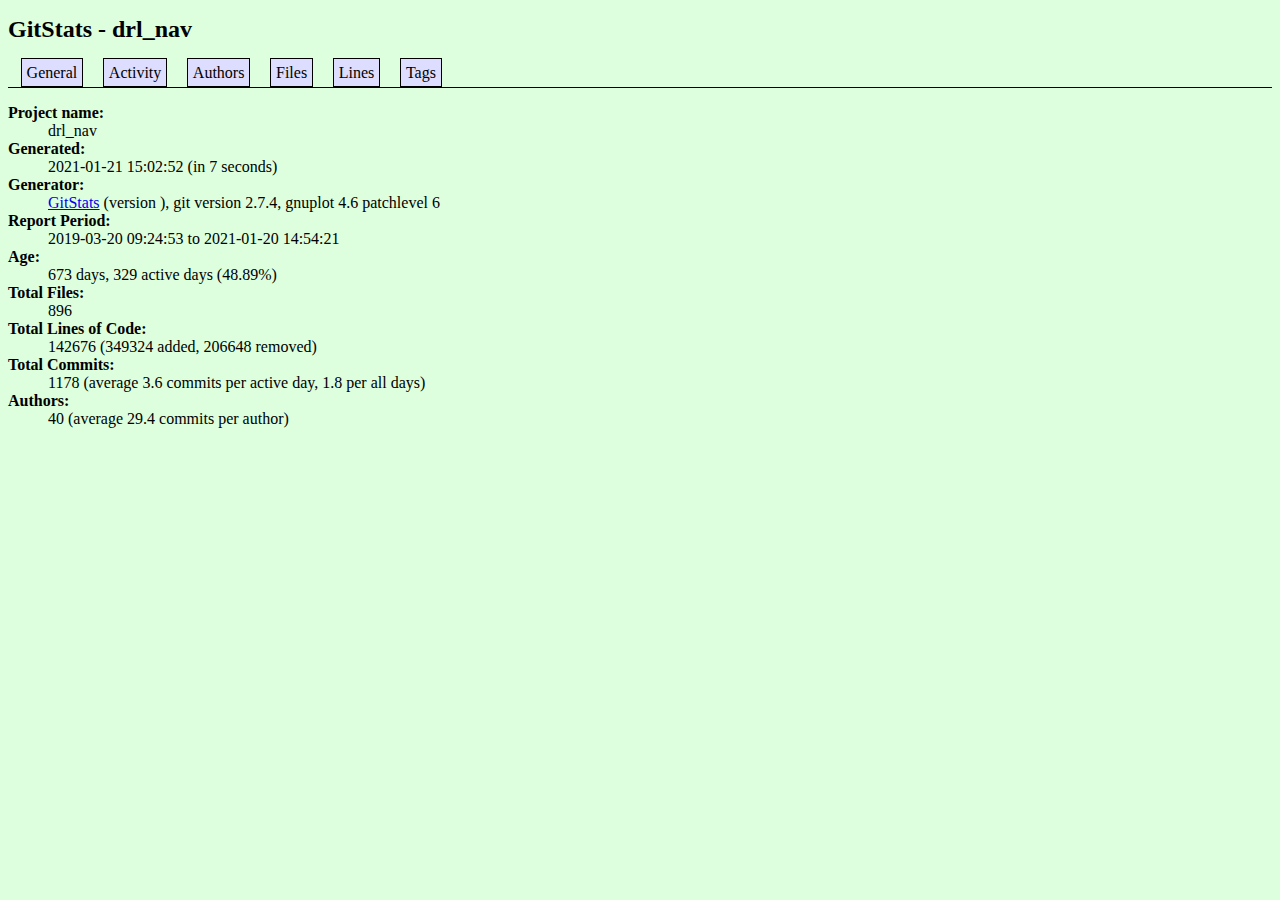
<file: gitstats/index.html>
<!DOCTYPE html>
<html>
<head>
	<meta charset="UTF-8">
	<title>GitStats - drl_nav</title>
	<link rel="stylesheet" href="gitstats.css" type="text/css">
	<meta name="generator" content="GitStats ">
	<script type="text/javascript" src="sortable.js"></script>
</head>
<body>
<h1>GitStats - drl_nav</h1>
<div class="nav">
<ul>
<li><a href="index.html">General</a></li>
<li><a href="activity.html">Activity</a></li>
<li><a href="authors.html">Authors</a></li>
<li><a href="files.html">Files</a></li>
<li><a href="lines.html">Lines</a></li>
<li><a href="tags.html">Tags</a></li>
</ul>
</div>
<dl><dt>Project name</dt><dd>drl_nav</dd><dt>Generated</dt><dd>2021-01-21 15:02:52 (in 7 seconds)</dd><dt>Generator</dt><dd><a href="http://gitstats.sourceforge.net/">GitStats</a> (version ), git version 2.7.4, gnuplot 4.6 patchlevel 6</dd><dt>Report Period</dt><dd>2019-03-20 09:24:53 to 2021-01-20 14:54:21</dd><dt>Age</dt><dd>673 days, 329 active days (48.89%)</dd><dt>Total Files</dt><dd>896</dd><dt>Total Lines of Code</dt><dd>142676 (349324 added, 206648 removed)</dd><dt>Total Commits</dt><dd>1178 (average 3.6 commits per active day, 1.8 per all days)</dd><dt>Authors</dt><dd>40 (average 29.4 commits per author)</dd></dl></body>
</html>
</file>
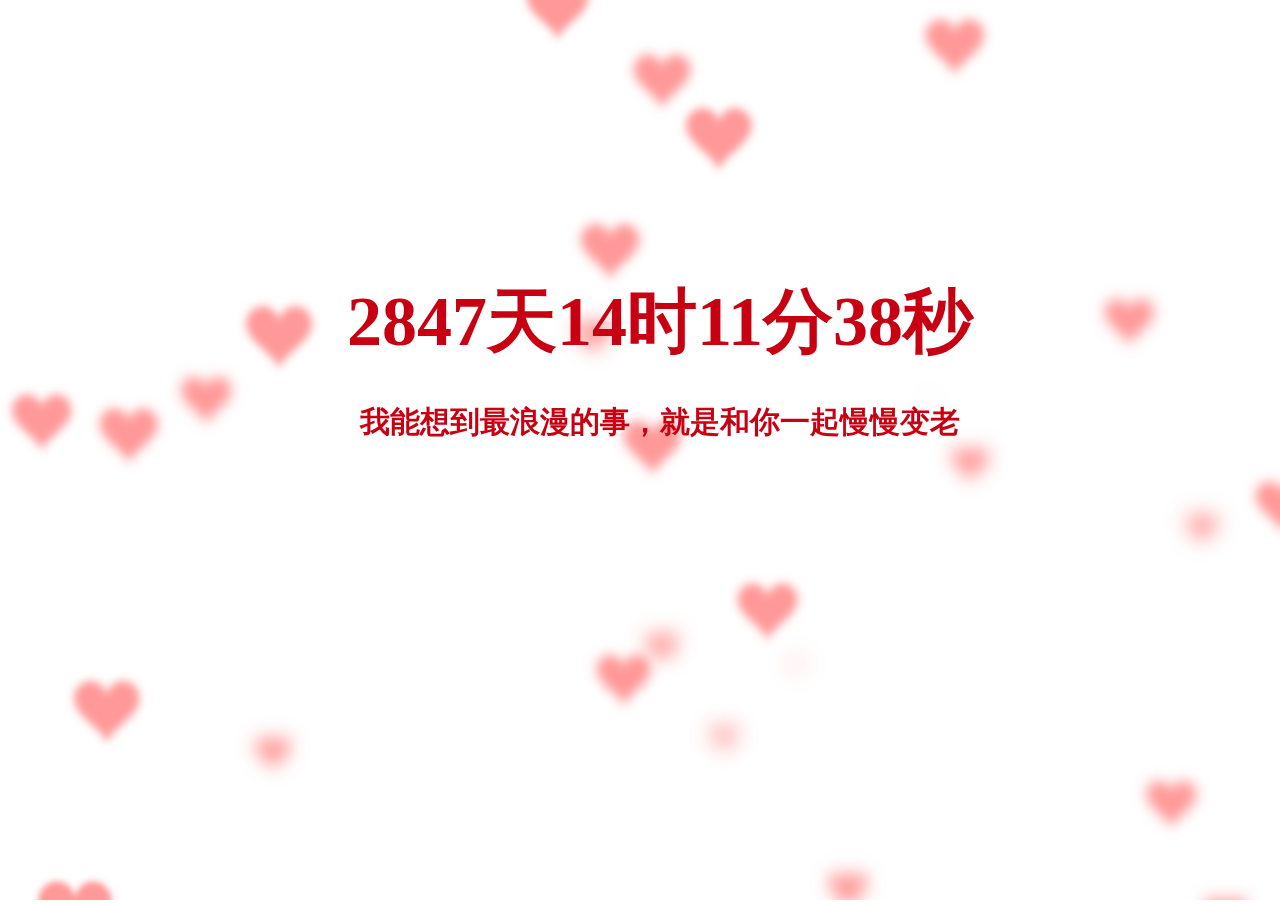
<file: day.html>
<!doctype html>
<html>
<head>
<meta charset="utf-8">
<title>love</title>
<link href="favicon.ico" rel="shortcut icon" />
<style>
body{
  overflow: hidden;
  margin: 0;
}
h1{
  position: fixed;
  top: 35%;
  left: 0;
  width: 100%;
  text-align: center;
  transform:translateY(-50%);
  font-family: 'Love Ya Like A Sister', cursive;
  font-size: 70px;
  color: #c70012;
  padding: 0 20px;
}
h1 span{
    font-size:30px;
}
</style>

</head>
<body>
<h1 id="h1"></h1>
<canvas></canvas> <!--canvas 画布-->

<script>
var canvas = document.querySelector("canvas"),
  ctx = canvas.getContext("2d");

var ww,wh;

function onResize(){
  ww = canvas.width = window.innerWidth;
  wh = canvas.height = window.innerHeight;
}

ctx.strokeStyle = "red";
ctx.shadowBlur = 25;
ctx.shadowColor = "hsla(0, 100%, 60%,0.5)";

var precision = 100;
var hearts = [];
var mouseMoved = false;
function onMove(e){
  mouseMoved = true;
  if(e.type === "touchmove"){
    hearts.push(new Heart(e.touches[0].clientX, e.touches[0].clientY));
    hearts.push(new Heart(e.touches[0].clientX, e.touches[0].clientY));
  }
  else{
    hearts.push(new Heart(e.clientX, e.clientY));
    hearts.push(new Heart(e.clientX, e.clientY));
  }
}

var Heart = function(x,y){
  this.x = x || Math.random()*ww;
  this.y = y || Math.random()*wh;
  this.size = Math.random()*2 + 1;
  this.shadowBlur = Math.random() * 10;
  this.speedX = (Math.random()+0.2-0.6) * 8;
  this.speedY = (Math.random()+0.2-0.6) * 8;
  this.speedSize = Math.random()*0.05 + 0.01;
  this.opacity = 1;
  this.vertices = [];
  for (var i = 0; i < precision; i++) {
    var step = (i / precision - 0.5) * (Math.PI * 2);
    var vector = {
      x : (15 * Math.pow(Math.sin(step), 3)),
      y : -(13 * Math.cos(step) - 5 * Math.cos(2 * step) - 2 * Math.cos(3 * step) - Math.cos(4 * step)) 
    }
    this.vertices.push(vector);
  }
}

Heart.prototype.draw = function(){
  this.size -= this.speedSize;
  this.x += this.speedX;
  this.y += this.speedY;
  ctx.save();
  ctx.translate(-1000,this.y);
  ctx.scale(this.size, this.size);
  ctx.beginPath();
  for (var i = 0; i < precision; i++) {
    var vector = this.vertices[i];
    ctx.lineTo(vector.x, vector.y);
  }
  ctx.globalAlpha = this.size;
  ctx.shadowBlur = Math.round((3 - this.size) * 10);
  ctx.shadowColor = "hsla(0, 100%, 60%,0.5)";
  ctx.shadowOffsetX = this.x + 1000;
  ctx.globalCompositeOperation = "screen"
  ctx.closePath();
  ctx.fill()
  ctx.restore();
};


function render(a){
  requestAnimationFrame(render);

  hearts.push(new Heart())
  ctx.clearRect(0,0,ww,wh);
  for (var i = 0; i < hearts.length; i++) {
    hearts[i].draw();
    if(hearts[i].size <= 0){
      hearts.splice(i,1);
      i--;
    }
  }
}


onResize();
window.addEventListener("mousemove", onMove);
window.addEventListener("touchmove", onMove);
window.addEventListener("resize", onResize);
requestAnimationFrame(render);

window.onload=function starttime(){
        time(h1,'2018/10/07');     // 在一起的时间
        ptimer = setTimeout(starttime,1000); // 添加计时器
}

    function time(obj,futimg){
        var nowtime = new Date().getTime(); // 现在时间转换为时间戳
        var futruetime =  new Date(futimg).getTime(); // 未来时间转换为时间戳
        var msec = nowtime-futruetime; // 毫秒 未来时间-现在时间
        var time = (msec/1000);  // 毫秒/1000
        var day = parseInt(time/86400); // 天  24*60*60*1000 
        var hour = parseInt(time/3600)-24*day;    // 小时 60*60 总小时数-过去的小时数=现在的小时数 
        var minute = parseInt(time%3600/60); // 分 -(day*24) 以60秒为一整份 取余 剩下秒数 秒数/60 就是分钟数
        var second = parseInt(time%60);  // 以60秒为一整份 取余 剩下秒数
//              console.log(hour+":"+minute+":"+second)
//              alert(hour)
        obj.innerHTML=day+"天"+hour+"时"+minute+"分"+second+"秒"+"<br><span>我能想到最浪漫的事，就是和你一起慢慢变老</span><br>"
        return true;
    }
</script>

</body>
</html>
</file>
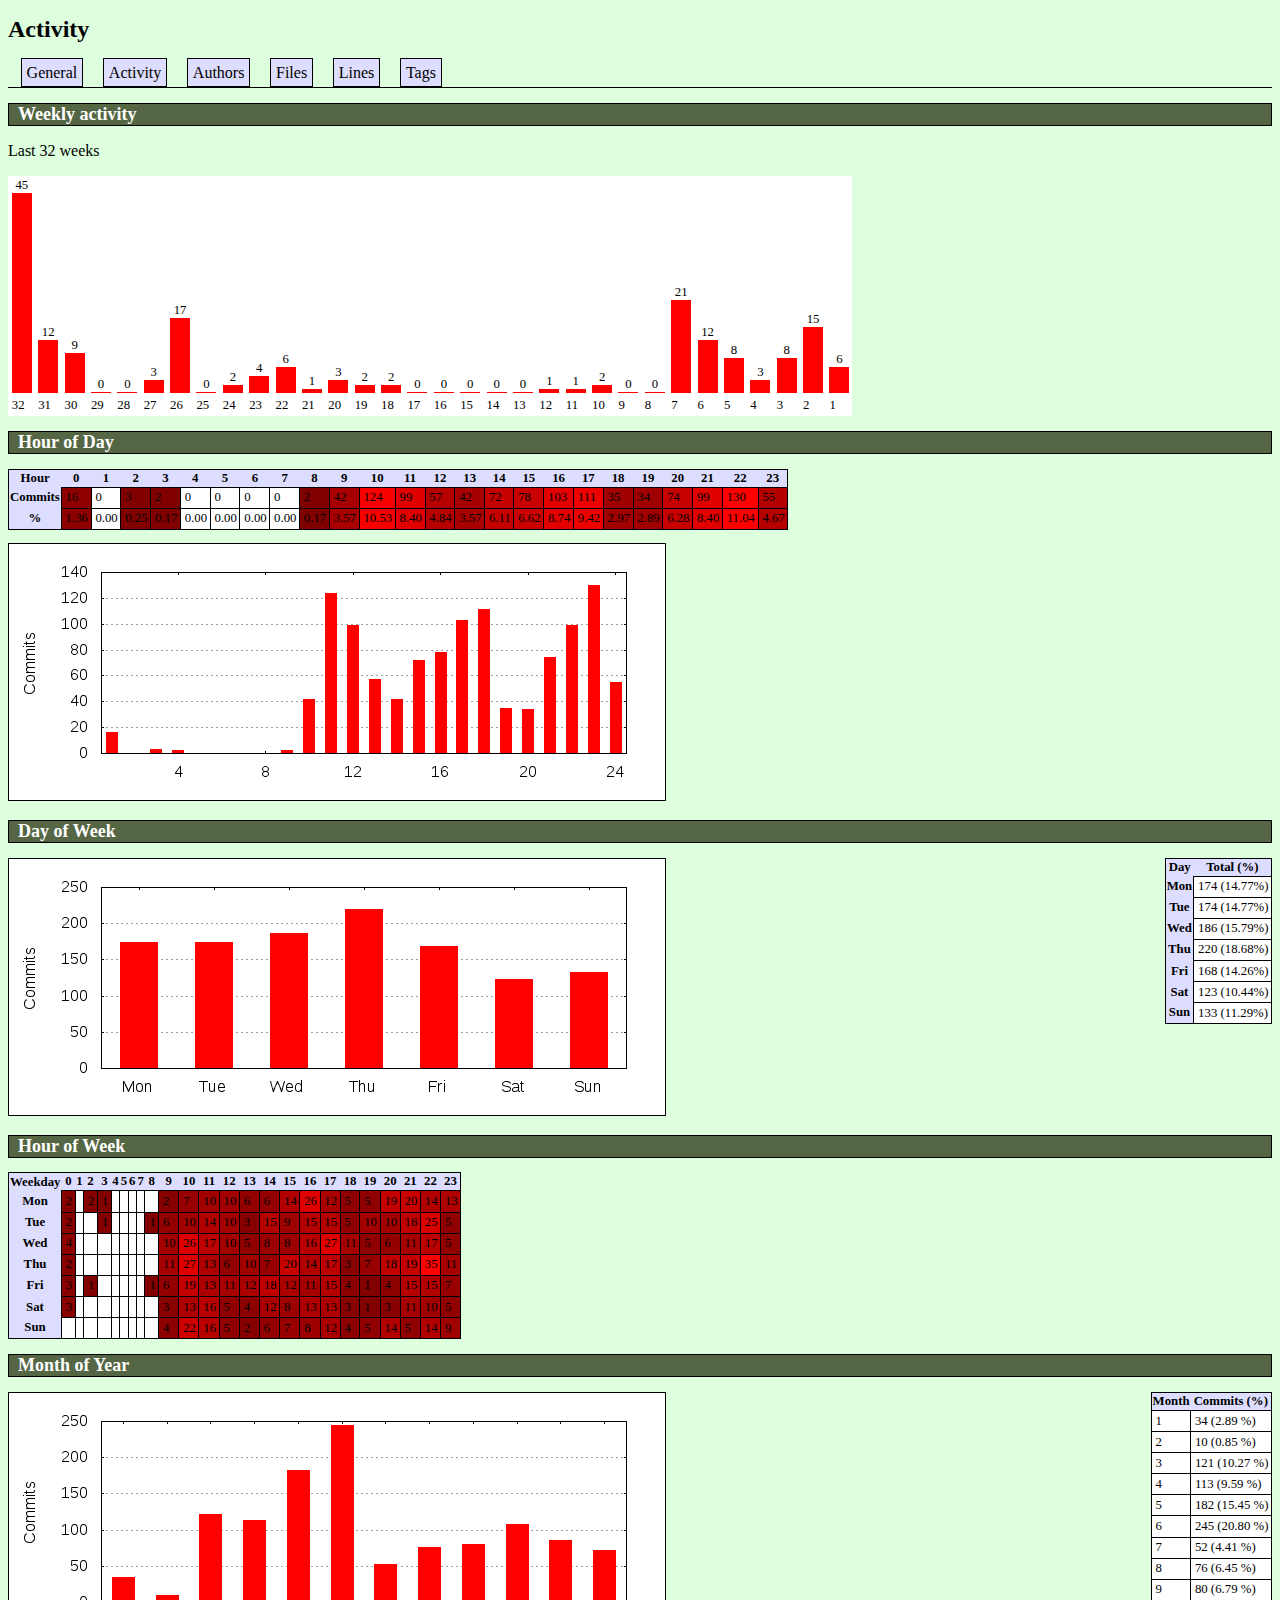
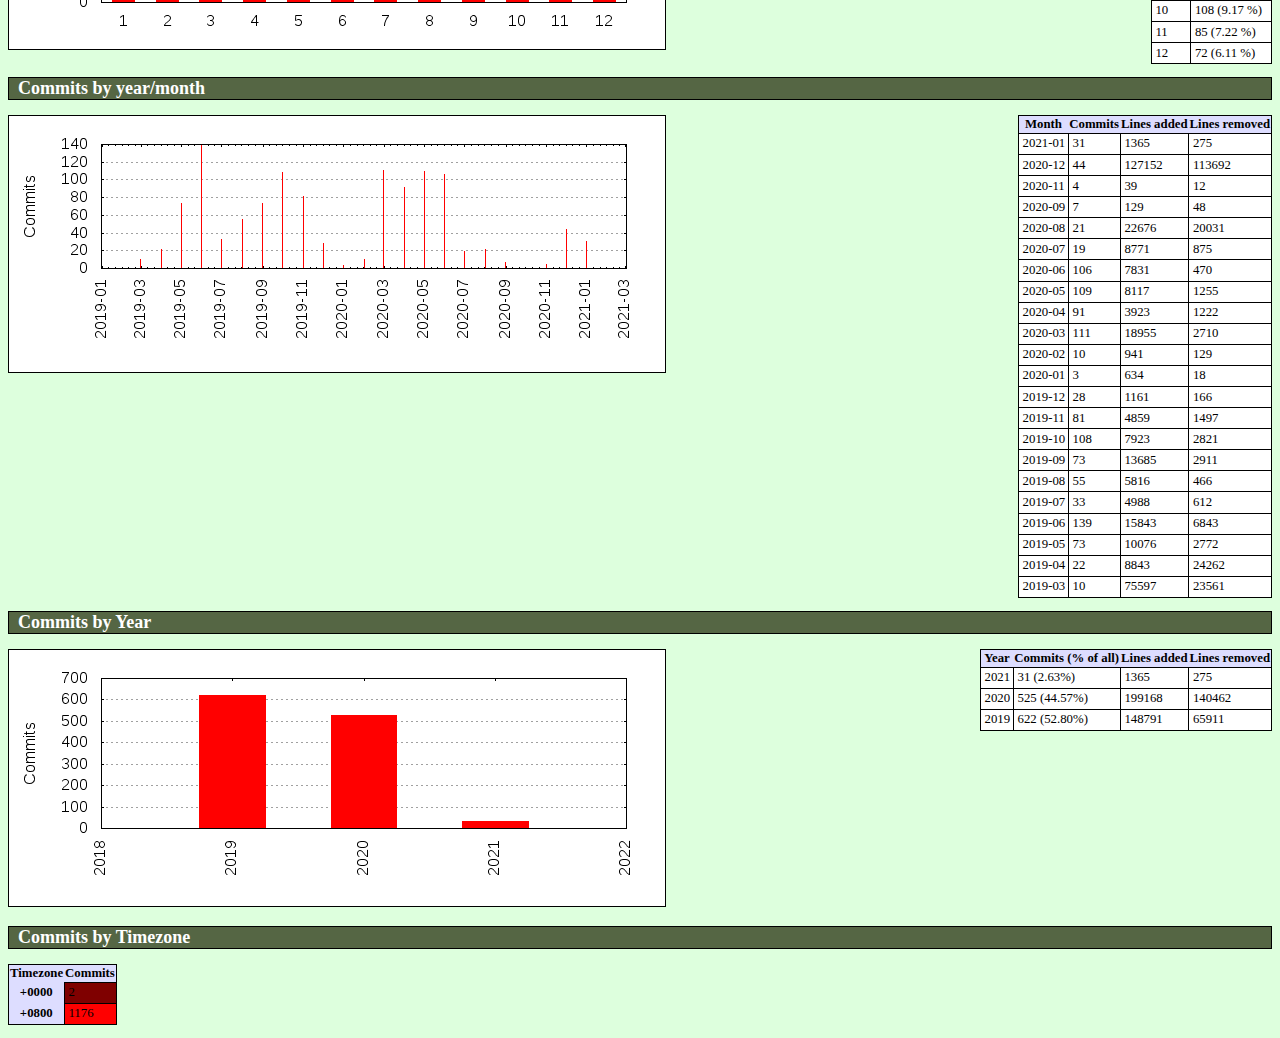
<file: gitstats/activity.html>
<!DOCTYPE html>
<html>
<head>
	<meta charset="UTF-8">
	<title>GitStats - drl_nav</title>
	<link rel="stylesheet" href="gitstats.css" type="text/css">
	<meta name="generator" content="GitStats ">
	<script type="text/javascript" src="sortable.js"></script>
</head>
<body>
<h1>Activity</h1>
<div class="nav">
<ul>
<li><a href="index.html">General</a></li>
<li><a href="activity.html">Activity</a></li>
<li><a href="authors.html">Authors</a></li>
<li><a href="files.html">Files</a></li>
<li><a href="lines.html">Lines</a></li>
<li><a href="tags.html">Tags</a></li>
</ul>
</div>

<h2 id="weekly_activity"><a href="#weekly_activity">Weekly activity</a></h2>

<p>Last 32 weeks</p><table class="noborders"><tr><td style="text-align: center; vertical-align: bottom">45<div style="display: block; background-color: red; width: 20px; height: 200px"></div></td><td style="text-align: center; vertical-align: bottom">12<div style="display: block; background-color: red; width: 20px; height: 53px"></div></td><td style="text-align: center; vertical-align: bottom">9<div style="display: block; background-color: red; width: 20px; height: 40px"></div></td><td style="text-align: center; vertical-align: bottom">0<div style="display: block; background-color: red; width: 20px; height: 1px"></div></td><td style="text-align: center; vertical-align: bottom">0<div style="display: block; background-color: red; width: 20px; height: 1px"></div></td><td style="text-align: center; vertical-align: bottom">3<div style="display: block; background-color: red; width: 20px; height: 13px"></div></td><td style="text-align: center; vertical-align: bottom">17<div style="display: block; background-color: red; width: 20px; height: 75px"></div></td><td style="text-align: center; vertical-align: bottom">0<div style="display: block; background-color: red; width: 20px; height: 1px"></div></td><td style="text-align: center; vertical-align: bottom">2<div style="display: block; background-color: red; width: 20px; height: 8px"></div></td><td style="text-align: center; vertical-align: bottom">4<div style="display: block; background-color: red; width: 20px; height: 17px"></div></td><td style="text-align: center; vertical-align: bottom">6<div style="display: block; background-color: red; width: 20px; height: 26px"></div></td><td style="text-align: center; vertical-align: bottom">1<div style="display: block; background-color: red; width: 20px; height: 4px"></div></td><td style="text-align: center; vertical-align: bottom">3<div style="display: block; background-color: red; width: 20px; height: 13px"></div></td><td style="text-align: center; vertical-align: bottom">2<div style="display: block; background-color: red; width: 20px; height: 8px"></div></td><td style="text-align: center; vertical-align: bottom">2<div style="display: block; background-color: red; width: 20px; height: 8px"></div></td><td style="text-align: center; vertical-align: bottom">0<div style="display: block; background-color: red; width: 20px; height: 1px"></div></td><td style="text-align: center; vertical-align: bottom">0<div style="display: block; background-color: red; width: 20px; height: 1px"></div></td><td style="text-align: center; vertical-align: bottom">0<div style="display: block; background-color: red; width: 20px; height: 1px"></div></td><td style="text-align: center; vertical-align: bottom">0<div style="display: block; background-color: red; width: 20px; height: 1px"></div></td><td style="text-align: center; vertical-align: bottom">0<div style="display: block; background-color: red; width: 20px; height: 1px"></div></td><td style="text-align: center; vertical-align: bottom">1<div style="display: block; background-color: red; width: 20px; height: 4px"></div></td><td style="text-align: center; vertical-align: bottom">1<div style="display: block; background-color: red; width: 20px; height: 4px"></div></td><td style="text-align: center; vertical-align: bottom">2<div style="display: block; background-color: red; width: 20px; height: 8px"></div></td><td style="text-align: center; vertical-align: bottom">0<div style="display: block; background-color: red; width: 20px; height: 1px"></div></td><td style="text-align: center; vertical-align: bottom">0<div style="display: block; background-color: red; width: 20px; height: 1px"></div></td><td style="text-align: center; vertical-align: bottom">21<div style="display: block; background-color: red; width: 20px; height: 93px"></div></td><td style="text-align: center; vertical-align: bottom">12<div style="display: block; background-color: red; width: 20px; height: 53px"></div></td><td style="text-align: center; vertical-align: bottom">8<div style="display: block; background-color: red; width: 20px; height: 35px"></div></td><td style="text-align: center; vertical-align: bottom">3<div style="display: block; background-color: red; width: 20px; height: 13px"></div></td><td style="text-align: center; vertical-align: bottom">8<div style="display: block; background-color: red; width: 20px; height: 35px"></div></td><td style="text-align: center; vertical-align: bottom">15<div style="display: block; background-color: red; width: 20px; height: 66px"></div></td><td style="text-align: center; vertical-align: bottom">6<div style="display: block; background-color: red; width: 20px; height: 26px"></div></td></tr><tr><td>32</td><td>31</td><td>30</td><td>29</td><td>28</td><td>27</td><td>26</td><td>25</td><td>24</td><td>23</td><td>22</td><td>21</td><td>20</td><td>19</td><td>18</td><td>17</td><td>16</td><td>15</td><td>14</td><td>13</td><td>12</td><td>11</td><td>10</td><td>9</td><td>8</td><td>7</td><td>6</td><td>5</td><td>4</td><td>3</td><td>2</td><td>1</td></tr></table>
<h2 id="hour_of_day"><a href="#hour_of_day">Hour of Day</a></h2>

<table><tr><th>Hour</th><th>0</th><th>1</th><th>2</th><th>3</th><th>4</th><th>5</th><th>6</th><th>7</th><th>8</th><th>9</th><th>10</th><th>11</th><th>12</th><th>13</th><th>14</th><th>15</th><th>16</th><th>17</th><th>18</th><th>19</th><th>20</th><th>21</th><th>22</th><th>23</th></tr>
<tr><th>Commits</th><td style="background-color: rgb(142, 0, 0)">16</td><td>0</td><td style="background-color: rgb(129, 0, 0)">3</td><td style="background-color: rgb(128, 0, 0)">2</td><td>0</td><td>0</td><td>0</td><td>0</td><td style="background-color: rgb(128, 0, 0)">2</td><td style="background-color: rgb(168, 0, 0)">42</td><td style="background-color: rgb(249, 0, 0)">124</td><td style="background-color: rgb(224, 0, 0)">99</td><td style="background-color: rgb(183, 0, 0)">57</td><td style="background-color: rgb(168, 0, 0)">42</td><td style="background-color: rgb(197, 0, 0)">72</td><td style="background-color: rgb(203, 0, 0)">78</td><td style="background-color: rgb(228, 0, 0)">103</td><td style="background-color: rgb(236, 0, 0)">111</td><td style="background-color: rgb(161, 0, 0)">35</td><td style="background-color: rgb(160, 0, 0)">34</td><td style="background-color: rgb(199, 0, 0)">74</td><td style="background-color: rgb(224, 0, 0)">99</td><td style="background-color: rgb(255, 0, 0)">130</td><td style="background-color: rgb(181, 0, 0)">55</td></tr>
<tr><th>%</th><td style="background-color: rgb(142, 0, 0)">1.36</td><td>0.00</td><td style="background-color: rgb(129, 0, 0)">0.25</td><td style="background-color: rgb(128, 0, 0)">0.17</td><td>0.00</td><td>0.00</td><td>0.00</td><td>0.00</td><td style="background-color: rgb(128, 0, 0)">0.17</td><td style="background-color: rgb(168, 0, 0)">3.57</td><td style="background-color: rgb(249, 0, 0)">10.53</td><td style="background-color: rgb(224, 0, 0)">8.40</td><td style="background-color: rgb(183, 0, 0)">4.84</td><td style="background-color: rgb(168, 0, 0)">3.57</td><td style="background-color: rgb(197, 0, 0)">6.11</td><td style="background-color: rgb(203, 0, 0)">6.62</td><td style="background-color: rgb(228, 0, 0)">8.74</td><td style="background-color: rgb(236, 0, 0)">9.42</td><td style="background-color: rgb(161, 0, 0)">2.97</td><td style="background-color: rgb(160, 0, 0)">2.89</td><td style="background-color: rgb(199, 0, 0)">6.28</td><td style="background-color: rgb(224, 0, 0)">8.40</td><td style="background-color: rgb(255, 0, 0)">11.04</td><td style="background-color: rgb(181, 0, 0)">4.67</td></tr></table><img src="hour_of_day.png" alt="Hour of Day">
<h2 id="day_of_week"><a href="#day_of_week">Day of Week</a></h2>

<div class="vtable"><table><tr><th>Day</th><th>Total (%)</th></tr><tr><th>Mon</th><td>174 (14.77%)</td></tr><tr><th>Tue</th><td>174 (14.77%)</td></tr><tr><th>Wed</th><td>186 (15.79%)</td></tr><tr><th>Thu</th><td>220 (18.68%)</td></tr><tr><th>Fri</th><td>168 (14.26%)</td></tr><tr><th>Sat</th><td>123 (10.44%)</td></tr><tr><th>Sun</th><td>133 (11.29%)</td></tr></table></div><img src="day_of_week.png" alt="Day of Week">
<h2 id="hour_of_week"><a href="#hour_of_week">Hour of Week</a></h2>

<table><tr><th>Weekday</th><th>0</th><th>1</th><th>2</th><th>3</th><th>4</th><th>5</th><th>6</th><th>7</th><th>8</th><th>9</th><th>10</th><th>11</th><th>12</th><th>13</th><th>14</th><th>15</th><th>16</th><th>17</th><th>18</th><th>19</th><th>20</th><th>21</th><th>22</th><th>23</th></tr><tr><th>Mon</th><td style="background-color: rgb(134, 0, 0)">2</td><td></td><td style="background-color: rgb(134, 0, 0)">2</td><td style="background-color: rgb(130, 0, 0)">1</td><td></td><td></td><td></td><td></td><td></td><td style="background-color: rgb(134, 0, 0)">2</td><td style="background-color: rgb(152, 0, 0)">7</td><td style="background-color: rgb(163, 0, 0)">10</td><td style="background-color: rgb(163, 0, 0)">10</td><td style="background-color: rgb(148, 0, 0)">6</td><td style="background-color: rgb(148, 0, 0)">6</td><td style="background-color: rgb(178, 0, 0)">14</td><td style="background-color: rgb(222, 0, 0)">26</td><td style="background-color: rgb(170, 0, 0)">12</td><td style="background-color: rgb(145, 0, 0)">5</td><td style="background-color: rgb(145, 0, 0)">5</td><td style="background-color: rgb(196, 0, 0)">19</td><td style="background-color: rgb(200, 0, 0)">20</td><td style="background-color: rgb(178, 0, 0)">14</td><td style="background-color: rgb(174, 0, 0)">13</td></tr><tr><th>Tue</th><td style="background-color: rgb(134, 0, 0)">2</td><td></td><td></td><td style="background-color: rgb(130, 0, 0)">1</td><td></td><td></td><td></td><td></td><td style="background-color: rgb(130, 0, 0)">1</td><td style="background-color: rgb(148, 0, 0)">6</td><td style="background-color: rgb(163, 0, 0)">10</td><td style="background-color: rgb(178, 0, 0)">14</td><td style="background-color: rgb(163, 0, 0)">10</td><td style="background-color: rgb(137, 0, 0)">3</td><td style="background-color: rgb(181, 0, 0)">15</td><td style="background-color: rgb(159, 0, 0)">9</td><td style="background-color: rgb(181, 0, 0)">15</td><td style="background-color: rgb(181, 0, 0)">15</td><td style="background-color: rgb(145, 0, 0)">5</td><td style="background-color: rgb(163, 0, 0)">10</td><td style="background-color: rgb(163, 0, 0)">10</td><td style="background-color: rgb(192, 0, 0)">18</td><td style="background-color: rgb(218, 0, 0)">25</td><td style="background-color: rgb(145, 0, 0)">5</td></tr><tr><th>Wed</th><td style="background-color: rgb(141, 0, 0)">4</td><td></td><td></td><td></td><td></td><td></td><td></td><td></td><td></td><td style="background-color: rgb(163, 0, 0)">10</td><td style="background-color: rgb(222, 0, 0)">26</td><td style="background-color: rgb(189, 0, 0)">17</td><td style="background-color: rgb(163, 0, 0)">10</td><td style="background-color: rgb(145, 0, 0)">5</td><td style="background-color: rgb(156, 0, 0)">8</td><td style="background-color: rgb(156, 0, 0)">8</td><td style="background-color: rgb(185, 0, 0)">16</td><td style="background-color: rgb(225, 0, 0)">27</td><td style="background-color: rgb(167, 0, 0)">11</td><td style="background-color: rgb(145, 0, 0)">5</td><td style="background-color: rgb(148, 0, 0)">6</td><td style="background-color: rgb(167, 0, 0)">11</td><td style="background-color: rgb(189, 0, 0)">17</td><td style="background-color: rgb(145, 0, 0)">5</td></tr><tr><th>Thu</th><td style="background-color: rgb(134, 0, 0)">2</td><td></td><td></td><td></td><td></td><td></td><td></td><td></td><td></td><td style="background-color: rgb(167, 0, 0)">11</td><td style="background-color: rgb(225, 0, 0)">27</td><td style="background-color: rgb(174, 0, 0)">13</td><td style="background-color: rgb(148, 0, 0)">6</td><td style="background-color: rgb(163, 0, 0)">10</td><td style="background-color: rgb(152, 0, 0)">7</td><td style="background-color: rgb(200, 0, 0)">20</td><td style="background-color: rgb(178, 0, 0)">14</td><td style="background-color: rgb(189, 0, 0)">17</td><td style="background-color: rgb(137, 0, 0)">3</td><td style="background-color: rgb(152, 0, 0)">7</td><td style="background-color: rgb(192, 0, 0)">18</td><td style="background-color: rgb(196, 0, 0)">19</td><td style="background-color: rgb(255, 0, 0)">35</td><td style="background-color: rgb(167, 0, 0)">11</td></tr><tr><th>Fri</th><td style="background-color: rgb(137, 0, 0)">3</td><td></td><td style="background-color: rgb(130, 0, 0)">1</td><td></td><td></td><td></td><td></td><td></td><td style="background-color: rgb(130, 0, 0)">1</td><td style="background-color: rgb(148, 0, 0)">6</td><td style="background-color: rgb(196, 0, 0)">19</td><td style="background-color: rgb(174, 0, 0)">13</td><td style="background-color: rgb(167, 0, 0)">11</td><td style="background-color: rgb(170, 0, 0)">12</td><td style="background-color: rgb(192, 0, 0)">18</td><td style="background-color: rgb(170, 0, 0)">12</td><td style="background-color: rgb(167, 0, 0)">11</td><td style="background-color: rgb(181, 0, 0)">15</td><td style="background-color: rgb(141, 0, 0)">4</td><td style="background-color: rgb(130, 0, 0)">1</td><td style="background-color: rgb(141, 0, 0)">4</td><td style="background-color: rgb(181, 0, 0)">15</td><td style="background-color: rgb(181, 0, 0)">15</td><td style="background-color: rgb(152, 0, 0)">7</td></tr><tr><th>Sat</th><td style="background-color: rgb(137, 0, 0)">3</td><td></td><td></td><td></td><td></td><td></td><td></td><td></td><td></td><td style="background-color: rgb(137, 0, 0)">3</td><td style="background-color: rgb(174, 0, 0)">13</td><td style="background-color: rgb(185, 0, 0)">16</td><td style="background-color: rgb(145, 0, 0)">5</td><td style="background-color: rgb(141, 0, 0)">4</td><td style="background-color: rgb(170, 0, 0)">12</td><td style="background-color: rgb(156, 0, 0)">8</td><td style="background-color: rgb(174, 0, 0)">13</td><td style="background-color: rgb(174, 0, 0)">13</td><td style="background-color: rgb(137, 0, 0)">3</td><td style="background-color: rgb(130, 0, 0)">1</td><td style="background-color: rgb(137, 0, 0)">3</td><td style="background-color: rgb(167, 0, 0)">11</td><td style="background-color: rgb(163, 0, 0)">10</td><td style="background-color: rgb(145, 0, 0)">5</td></tr><tr><th>Sun</th><td></td><td></td><td></td><td></td><td></td><td></td><td></td><td></td><td></td><td style="background-color: rgb(141, 0, 0)">4</td><td style="background-color: rgb(207, 0, 0)">22</td><td style="background-color: rgb(185, 0, 0)">16</td><td style="background-color: rgb(145, 0, 0)">5</td><td style="background-color: rgb(134, 0, 0)">2</td><td style="background-color: rgb(148, 0, 0)">6</td><td style="background-color: rgb(152, 0, 0)">7</td><td style="background-color: rgb(156, 0, 0)">8</td><td style="background-color: rgb(170, 0, 0)">12</td><td style="background-color: rgb(141, 0, 0)">4</td><td style="background-color: rgb(145, 0, 0)">5</td><td style="background-color: rgb(178, 0, 0)">14</td><td style="background-color: rgb(145, 0, 0)">5</td><td style="background-color: rgb(178, 0, 0)">14</td><td style="background-color: rgb(159, 0, 0)">9</td></tr></table>
<h2 id="month_of_year"><a href="#month_of_year">Month of Year</a></h2>

<div class="vtable"><table><tr><th>Month</th><th>Commits (%)</th></tr><tr><td>1</td><td>34 (2.89 %)</td></tr><tr><td>2</td><td>10 (0.85 %)</td></tr><tr><td>3</td><td>121 (10.27 %)</td></tr><tr><td>4</td><td>113 (9.59 %)</td></tr><tr><td>5</td><td>182 (15.45 %)</td></tr><tr><td>6</td><td>245 (20.80 %)</td></tr><tr><td>7</td><td>52 (4.41 %)</td></tr><tr><td>8</td><td>76 (6.45 %)</td></tr><tr><td>9</td><td>80 (6.79 %)</td></tr><tr><td>10</td><td>108 (9.17 %)</td></tr><tr><td>11</td><td>85 (7.22 %)</td></tr><tr><td>12</td><td>72 (6.11 %)</td></tr></table></div><img src="month_of_year.png" alt="Month of Year">
<h2 id="commits_by_year/month"><a href="#commits_by_year/month">Commits by year/month</a></h2>

<div class="vtable"><table><tr><th>Month</th><th>Commits</th><th>Lines added</th><th>Lines removed</th></tr><tr><td>2021-01</td><td>31</td><td>1365</td><td>275</td></tr><tr><td>2020-12</td><td>44</td><td>127152</td><td>113692</td></tr><tr><td>2020-11</td><td>4</td><td>39</td><td>12</td></tr><tr><td>2020-09</td><td>7</td><td>129</td><td>48</td></tr><tr><td>2020-08</td><td>21</td><td>22676</td><td>20031</td></tr><tr><td>2020-07</td><td>19</td><td>8771</td><td>875</td></tr><tr><td>2020-06</td><td>106</td><td>7831</td><td>470</td></tr><tr><td>2020-05</td><td>109</td><td>8117</td><td>1255</td></tr><tr><td>2020-04</td><td>91</td><td>3923</td><td>1222</td></tr><tr><td>2020-03</td><td>111</td><td>18955</td><td>2710</td></tr><tr><td>2020-02</td><td>10</td><td>941</td><td>129</td></tr><tr><td>2020-01</td><td>3</td><td>634</td><td>18</td></tr><tr><td>2019-12</td><td>28</td><td>1161</td><td>166</td></tr><tr><td>2019-11</td><td>81</td><td>4859</td><td>1497</td></tr><tr><td>2019-10</td><td>108</td><td>7923</td><td>2821</td></tr><tr><td>2019-09</td><td>73</td><td>13685</td><td>2911</td></tr><tr><td>2019-08</td><td>55</td><td>5816</td><td>466</td></tr><tr><td>2019-07</td><td>33</td><td>4988</td><td>612</td></tr><tr><td>2019-06</td><td>139</td><td>15843</td><td>6843</td></tr><tr><td>2019-05</td><td>73</td><td>10076</td><td>2772</td></tr><tr><td>2019-04</td><td>22</td><td>8843</td><td>24262</td></tr><tr><td>2019-03</td><td>10</td><td>75597</td><td>23561</td></tr></table></div><img src="commits_by_year_month.png" alt="Commits by year/month">
<h2 id="commits_by_year"><a href="#commits_by_year">Commits by Year</a></h2>

<div class="vtable"><table><tr><th>Year</th><th>Commits (% of all)</th><th>Lines added</th><th>Lines removed</th></tr><tr><td>2021</td><td>31 (2.63%)</td><td>1365</td><td>275</td></tr><tr><td>2020</td><td>525 (44.57%)</td><td>199168</td><td>140462</td></tr><tr><td>2019</td><td>622 (52.80%)</td><td>148791</td><td>65911</td></tr></table></div><img src="commits_by_year.png" alt="Commits by Year">
<h2 id="commits_by_timezone"><a href="#commits_by_timezone">Commits by Timezone</a></h2>

<table><tr><th>Timezone</th><th>Commits</th></tr><tr><th>+0000</th><td style="background-color: rgb(127, 0, 0)">2</td></tr><tr><th>+0800</th><td style="background-color: rgb(255, 0, 0)">1176</td></tr></table></body></html>
</file>
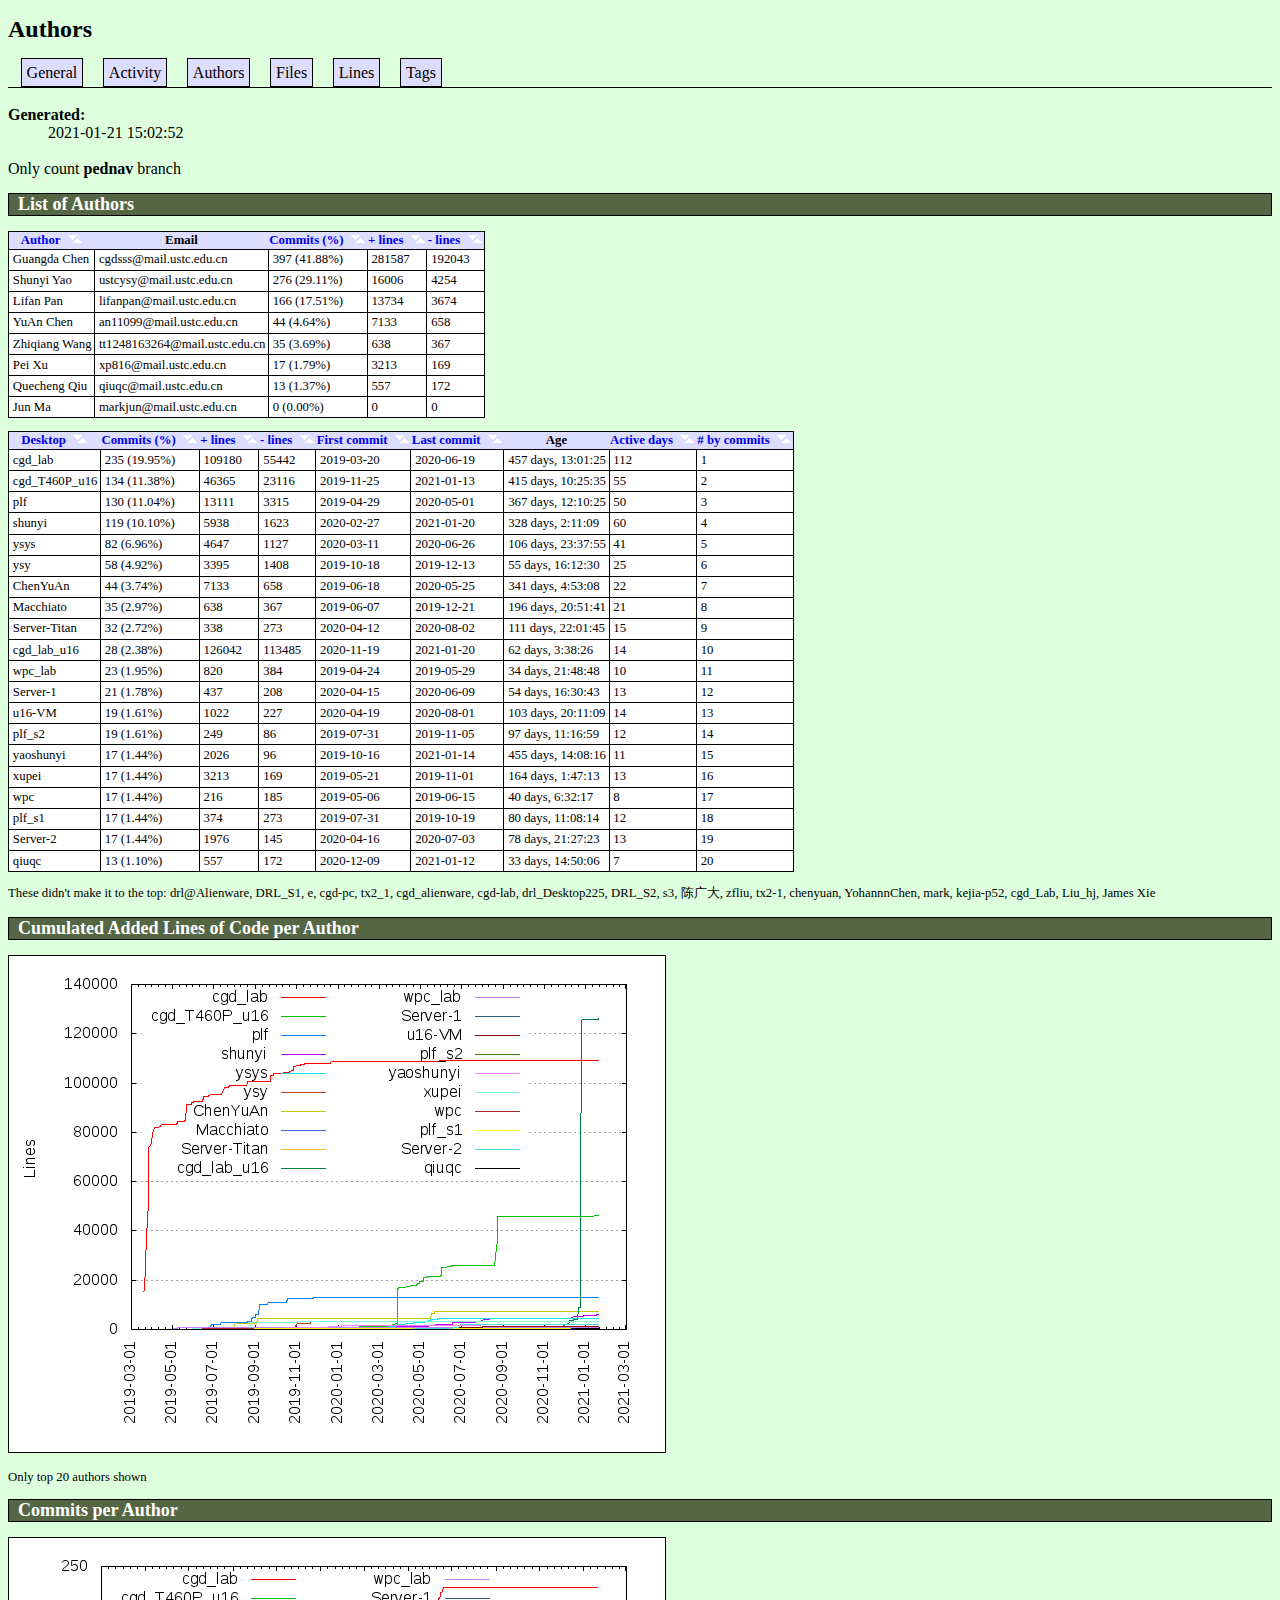
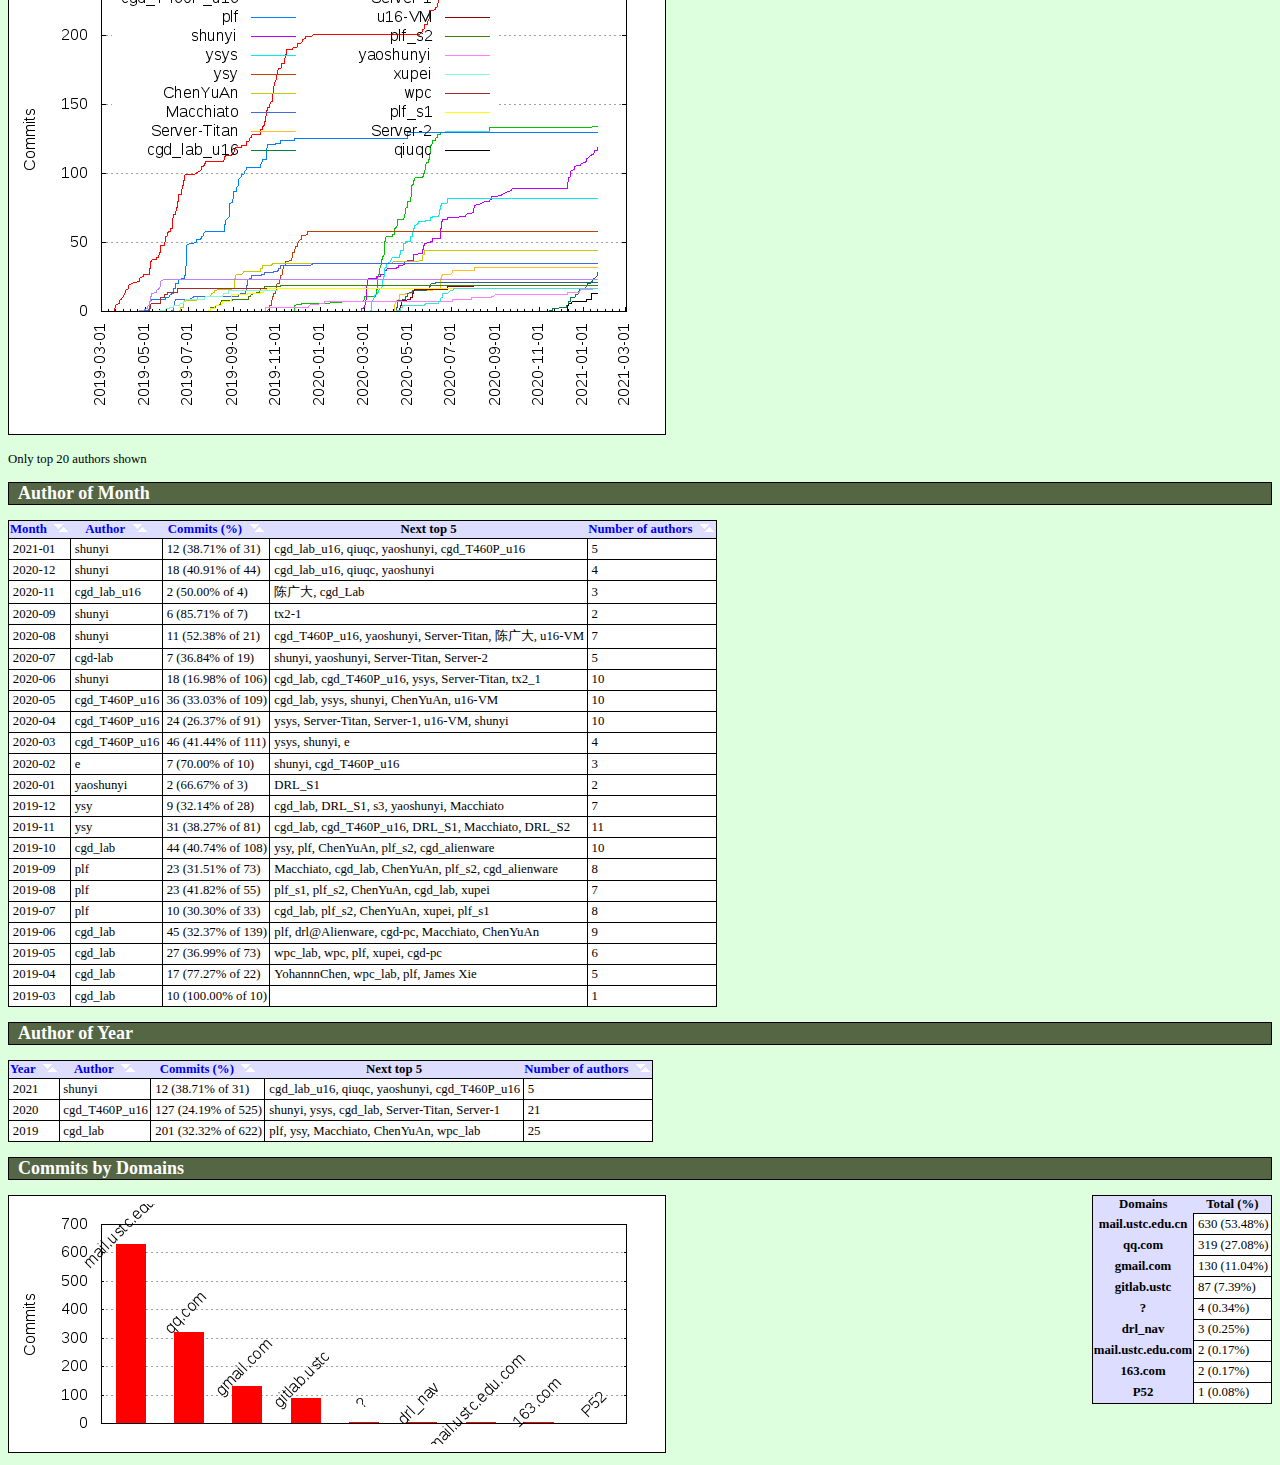
<file: gitstats/authors.html>
<!DOCTYPE html>
<html>
<head>
	<meta charset="UTF-8">
	<title>GitStats - drl_nav</title>
	<link rel="stylesheet" href="gitstats.css" type="text/css">
	<meta name="generator" content="GitStats ">
	<script type="text/javascript" src="sortable.js"></script>
</head>
<body>
<h1>Authors</h1>
<div class="nav">
<ul>
<li><a href="index.html">General</a></li>
<li><a href="activity.html">Activity</a></li>
<li><a href="authors.html">Authors</a></li>
<li><a href="files.html">Files</a></li>
<li><a href="lines.html">Lines</a></li>
<li><a href="tags.html">Tags</a></li>
</ul>
</div>
<br><dt>Generated</dt><dd>2021-01-21 15:02:52</dd> <br>Only count <b>pednav</b> branch
<h2 id="list_of_authors"><a href="#list_of_authors">List of Authors</a></h2>

<table class="authors sortable" id="authors2"><tr><th>Author</th> <th class="unsortable">Email</th> <th>Commits (%)</th><th>+ lines</th><th>- lines</th></tr><tr><td>Guangda Chen</td> <td>cgdsss@mail.ustc.edu.cn</td> <td>397 (41.88%)</td><td>281587</td><td>192043</td></tr><tr><td>Shunyi Yao</td> <td>ustcysy@mail.ustc.edu.cn</td> <td>276 (29.11%)</td><td>16006</td><td>4254</td></tr><tr><td>Lifan Pan</td> <td>lifanpan@mail.ustc.edu.cn</td> <td>166 (17.51%)</td><td>13734</td><td>3674</td></tr><tr><td>YuAn Chen</td> <td>an11099@mail.ustc.edu.cn</td> <td>44 (4.64%)</td><td>7133</td><td>658</td></tr><tr><td>Zhiqiang Wang</td> <td>tt1248163264@mail.ustc.edu.cn</td> <td>35 (3.69%)</td><td>638</td><td>367</td></tr><tr><td>Pei Xu</td> <td>xp816@mail.ustc.edu.cn</td> <td>17 (1.79%)</td><td>3213</td><td>169</td></tr><tr><td>Quecheng Qiu</td> <td>qiuqc@mail.ustc.edu.cn</td> <td>13 (1.37%)</td><td>557</td><td>172</td></tr><tr><td>Jun Ma</td> <td>markjun@mail.ustc.edu.cn</td> <td>0 (0.00%)</td><td>0</td><td>0</td></tr></table><table class="authors sortable" id="authors"><tr><th>Desktop</th><th>Commits (%)</th><th>+ lines</th><th>- lines</th><th>First commit</th><th>Last commit</th><th class="unsortable">Age</th><th>Active days</th><th># by commits</th></tr><tr><td>cgd_lab</td><td>235 (19.95%)</td><td>109180</td><td>55442</td><td>2019-03-20</td><td>2020-06-19</td><td>457 days, 13:01:25</td><td>112</td><td>1</td></tr><tr><td>cgd_T460P_u16</td><td>134 (11.38%)</td><td>46365</td><td>23116</td><td>2019-11-25</td><td>2021-01-13</td><td>415 days, 10:25:35</td><td>55</td><td>2</td></tr><tr><td>plf</td><td>130 (11.04%)</td><td>13111</td><td>3315</td><td>2019-04-29</td><td>2020-05-01</td><td>367 days, 12:10:25</td><td>50</td><td>3</td></tr><tr><td>shunyi</td><td>119 (10.10%)</td><td>5938</td><td>1623</td><td>2020-02-27</td><td>2021-01-20</td><td>328 days, 2:11:09</td><td>60</td><td>4</td></tr><tr><td>ysys</td><td>82 (6.96%)</td><td>4647</td><td>1127</td><td>2020-03-11</td><td>2020-06-26</td><td>106 days, 23:37:55</td><td>41</td><td>5</td></tr><tr><td>ysy</td><td>58 (4.92%)</td><td>3395</td><td>1408</td><td>2019-10-18</td><td>2019-12-13</td><td>55 days, 16:12:30</td><td>25</td><td>6</td></tr><tr><td>ChenYuAn</td><td>44 (3.74%)</td><td>7133</td><td>658</td><td>2019-06-18</td><td>2020-05-25</td><td>341 days, 4:53:08</td><td>22</td><td>7</td></tr><tr><td>Macchiato</td><td>35 (2.97%)</td><td>638</td><td>367</td><td>2019-06-07</td><td>2019-12-21</td><td>196 days, 20:51:41</td><td>21</td><td>8</td></tr><tr><td>Server-Titan</td><td>32 (2.72%)</td><td>338</td><td>273</td><td>2020-04-12</td><td>2020-08-02</td><td>111 days, 22:01:45</td><td>15</td><td>9</td></tr><tr><td>cgd_lab_u16</td><td>28 (2.38%)</td><td>126042</td><td>113485</td><td>2020-11-19</td><td>2021-01-20</td><td>62 days, 3:38:26</td><td>14</td><td>10</td></tr><tr><td>wpc_lab</td><td>23 (1.95%)</td><td>820</td><td>384</td><td>2019-04-24</td><td>2019-05-29</td><td>34 days, 21:48:48</td><td>10</td><td>11</td></tr><tr><td>Server-1</td><td>21 (1.78%)</td><td>437</td><td>208</td><td>2020-04-15</td><td>2020-06-09</td><td>54 days, 16:30:43</td><td>13</td><td>12</td></tr><tr><td>u16-VM</td><td>19 (1.61%)</td><td>1022</td><td>227</td><td>2020-04-19</td><td>2020-08-01</td><td>103 days, 20:11:09</td><td>14</td><td>13</td></tr><tr><td>plf_s2</td><td>19 (1.61%)</td><td>249</td><td>86</td><td>2019-07-31</td><td>2019-11-05</td><td>97 days, 11:16:59</td><td>12</td><td>14</td></tr><tr><td>yaoshunyi</td><td>17 (1.44%)</td><td>2026</td><td>96</td><td>2019-10-16</td><td>2021-01-14</td><td>455 days, 14:08:16</td><td>11</td><td>15</td></tr><tr><td>xupei</td><td>17 (1.44%)</td><td>3213</td><td>169</td><td>2019-05-21</td><td>2019-11-01</td><td>164 days, 1:47:13</td><td>13</td><td>16</td></tr><tr><td>wpc</td><td>17 (1.44%)</td><td>216</td><td>185</td><td>2019-05-06</td><td>2019-06-15</td><td>40 days, 6:32:17</td><td>8</td><td>17</td></tr><tr><td>plf_s1</td><td>17 (1.44%)</td><td>374</td><td>273</td><td>2019-07-31</td><td>2019-10-19</td><td>80 days, 11:08:14</td><td>12</td><td>18</td></tr><tr><td>Server-2</td><td>17 (1.44%)</td><td>1976</td><td>145</td><td>2020-04-16</td><td>2020-07-03</td><td>78 days, 21:27:23</td><td>13</td><td>19</td></tr><tr><td>qiuqc</td><td>13 (1.10%)</td><td>557</td><td>172</td><td>2020-12-09</td><td>2021-01-12</td><td>33 days, 14:50:06</td><td>7</td><td>20</td></tr></table><p class="moreauthors">These didn't make it to the top: drl@Alienware, DRL_S1, e, cgd-pc, tx2_1, cgd_alienware, cgd-lab, drl_Desktop225, DRL_S2, s3, 陈广大, zfliu, tx2-1, chenyuan, YohannnChen, mark, kejia-p52, cgd_Lab, Liu_hj, James Xie</p>
<h2 id="cumulated_added_lines_of_code_per_author"><a href="#cumulated_added_lines_of_code_per_author">Cumulated Added Lines of Code per Author</a></h2>

<img src="lines_of_code_by_author.png" alt="Lines of code per Author"><p class="moreauthors">Only top 20 authors shown</p>
<h2 id="commits_per_author"><a href="#commits_per_author">Commits per Author</a></h2>

<img src="commits_by_author.png" alt="Commits per Author"><p class="moreauthors">Only top 20 authors shown</p>
<h2 id="author_of_month"><a href="#author_of_month">Author of Month</a></h2>

<table class="sortable" id="aom"><tr><th>Month</th><th>Author</th><th>Commits (%)</th><th class="unsortable">Next top 5</th><th>Number of authors</th></tr><tr><td>2021-01</td><td>shunyi</td><td>12 (38.71% of 31)</td><td>cgd_lab_u16, qiuqc, yaoshunyi, cgd_T460P_u16</td><td>5</td></tr><tr><td>2020-12</td><td>shunyi</td><td>18 (40.91% of 44)</td><td>cgd_lab_u16, qiuqc, yaoshunyi</td><td>4</td></tr><tr><td>2020-11</td><td>cgd_lab_u16</td><td>2 (50.00% of 4)</td><td>陈广大, cgd_Lab</td><td>3</td></tr><tr><td>2020-09</td><td>shunyi</td><td>6 (85.71% of 7)</td><td>tx2-1</td><td>2</td></tr><tr><td>2020-08</td><td>shunyi</td><td>11 (52.38% of 21)</td><td>cgd_T460P_u16, yaoshunyi, Server-Titan, 陈广大, u16-VM</td><td>7</td></tr><tr><td>2020-07</td><td>cgd-lab</td><td>7 (36.84% of 19)</td><td>shunyi, yaoshunyi, Server-Titan, Server-2</td><td>5</td></tr><tr><td>2020-06</td><td>shunyi</td><td>18 (16.98% of 106)</td><td>cgd_lab, cgd_T460P_u16, ysys, Server-Titan, tx2_1</td><td>10</td></tr><tr><td>2020-05</td><td>cgd_T460P_u16</td><td>36 (33.03% of 109)</td><td>cgd_lab, ysys, shunyi, ChenYuAn, u16-VM</td><td>10</td></tr><tr><td>2020-04</td><td>cgd_T460P_u16</td><td>24 (26.37% of 91)</td><td>ysys, Server-Titan, Server-1, u16-VM, shunyi</td><td>10</td></tr><tr><td>2020-03</td><td>cgd_T460P_u16</td><td>46 (41.44% of 111)</td><td>ysys, shunyi, e</td><td>4</td></tr><tr><td>2020-02</td><td>e</td><td>7 (70.00% of 10)</td><td>shunyi, cgd_T460P_u16</td><td>3</td></tr><tr><td>2020-01</td><td>yaoshunyi</td><td>2 (66.67% of 3)</td><td>DRL_S1</td><td>2</td></tr><tr><td>2019-12</td><td>ysy</td><td>9 (32.14% of 28)</td><td>cgd_lab, DRL_S1, s3, yaoshunyi, Macchiato</td><td>7</td></tr><tr><td>2019-11</td><td>ysy</td><td>31 (38.27% of 81)</td><td>cgd_lab, cgd_T460P_u16, DRL_S1, Macchiato, DRL_S2</td><td>11</td></tr><tr><td>2019-10</td><td>cgd_lab</td><td>44 (40.74% of 108)</td><td>ysy, plf, ChenYuAn, plf_s2, cgd_alienware</td><td>10</td></tr><tr><td>2019-09</td><td>plf</td><td>23 (31.51% of 73)</td><td>Macchiato, cgd_lab, ChenYuAn, plf_s2, cgd_alienware</td><td>8</td></tr><tr><td>2019-08</td><td>plf</td><td>23 (41.82% of 55)</td><td>plf_s1, plf_s2, ChenYuAn, cgd_lab, xupei</td><td>7</td></tr><tr><td>2019-07</td><td>plf</td><td>10 (30.30% of 33)</td><td>cgd_lab, plf_s2, ChenYuAn, xupei, plf_s1</td><td>8</td></tr><tr><td>2019-06</td><td>cgd_lab</td><td>45 (32.37% of 139)</td><td>plf, drl@Alienware, cgd-pc, Macchiato, ChenYuAn</td><td>9</td></tr><tr><td>2019-05</td><td>cgd_lab</td><td>27 (36.99% of 73)</td><td>wpc_lab, wpc, plf, xupei, cgd-pc</td><td>6</td></tr><tr><td>2019-04</td><td>cgd_lab</td><td>17 (77.27% of 22)</td><td>YohannnChen, wpc_lab, plf, James Xie</td><td>5</td></tr><tr><td>2019-03</td><td>cgd_lab</td><td>10 (100.00% of 10)</td><td></td><td>1</td></tr></table>
<h2 id="author_of_year"><a href="#author_of_year">Author of Year</a></h2>

<table class="sortable" id="aoy"><tr><th>Year</th><th>Author</th><th>Commits (%)</th><th class="unsortable">Next top 5</th><th>Number of authors</th></tr><tr><td>2021</td><td>shunyi</td><td>12 (38.71% of 31)</td><td>cgd_lab_u16, qiuqc, yaoshunyi, cgd_T460P_u16</td><td>5</td></tr><tr><td>2020</td><td>cgd_T460P_u16</td><td>127 (24.19% of 525)</td><td>shunyi, ysys, cgd_lab, Server-Titan, Server-1</td><td>21</td></tr><tr><td>2019</td><td>cgd_lab</td><td>201 (32.32% of 622)</td><td>plf, ysy, Macchiato, ChenYuAn, wpc_lab</td><td>25</td></tr></table>
<h2 id="commits_by_domains"><a href="#commits_by_domains">Commits by Domains</a></h2>

<div class="vtable"><table><tr><th>Domains</th><th>Total (%)</th></tr><tr><th>mail.ustc.edu.cn</th><td>630 (53.48%)</td></tr><tr><th>qq.com</th><td>319 (27.08%)</td></tr><tr><th>gmail.com</th><td>130 (11.04%)</td></tr><tr><th>gitlab.ustc</th><td>87 (7.39%)</td></tr><tr><th>?</th><td>4 (0.34%)</td></tr><tr><th>drl_nav</th><td>3 (0.25%)</td></tr><tr><th>mail.ustc.edu.com</th><td>2 (0.17%)</td></tr><tr><th>163.com</th><td>2 (0.17%)</td></tr><tr><th>P52</th><td>1 (0.08%)</td></tr></table></div><img src="domains.png" alt="Commits by Domains"></body></html>
</file>
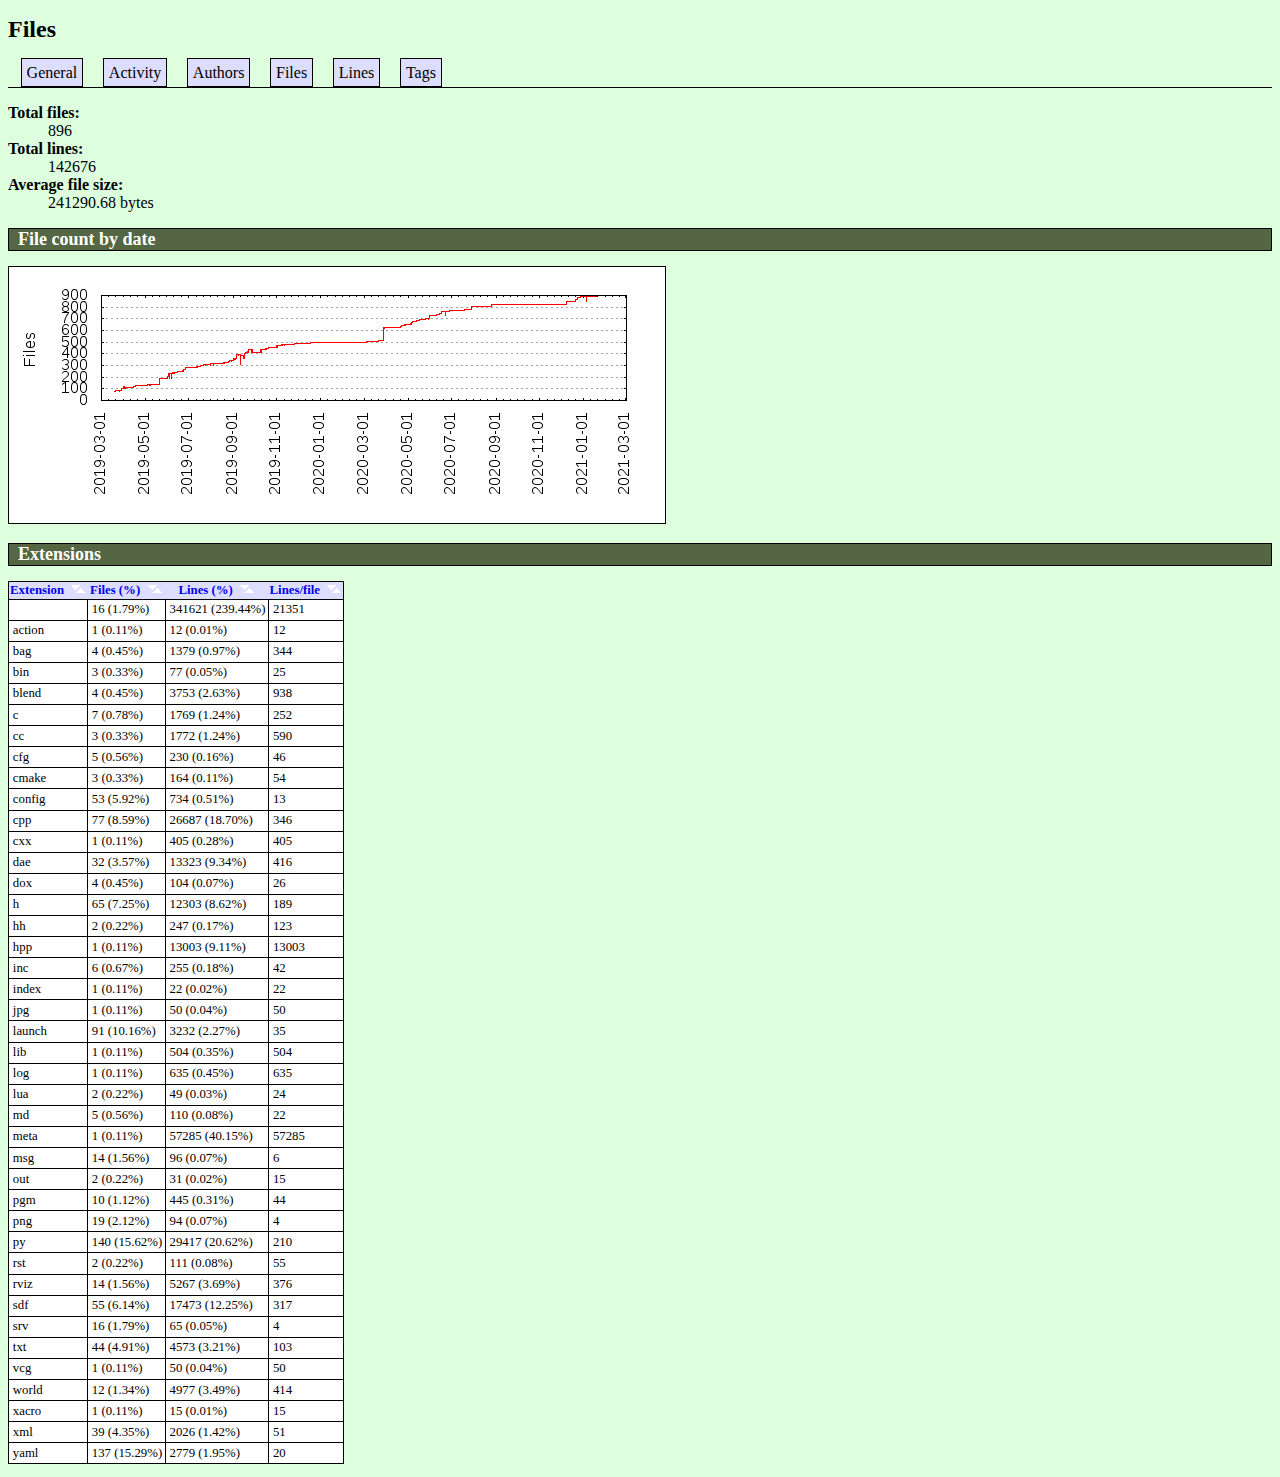
<file: gitstats/files.html>
<!DOCTYPE html>
<html>
<head>
	<meta charset="UTF-8">
	<title>GitStats - drl_nav</title>
	<link rel="stylesheet" href="gitstats.css" type="text/css">
	<meta name="generator" content="GitStats ">
	<script type="text/javascript" src="sortable.js"></script>
</head>
<body>
<h1>Files</h1>
<div class="nav">
<ul>
<li><a href="index.html">General</a></li>
<li><a href="activity.html">Activity</a></li>
<li><a href="authors.html">Authors</a></li>
<li><a href="files.html">Files</a></li>
<li><a href="lines.html">Lines</a></li>
<li><a href="tags.html">Tags</a></li>
</ul>
</div>
<dl>
<dt>Total files</dt><dd>896</dd><dt>Total lines</dt><dd>142676</dd><dt>Average file size</dt><dd>241290.68 bytes</dd></dl>

<h2 id="file_count_by_date"><a href="#file_count_by_date">File count by date</a></h2>

<img src="files_by_date.png" alt="Files by Date">
<h2 id="extensions"><a href="#extensions">Extensions</a></h2>

<table class="sortable" id="ext"><tr><th>Extension</th><th>Files (%)</th><th>Lines (%)</th><th>Lines/file</th></tr><tr><td></td><td>16 (1.79%)</td><td>341621 (239.44%)</td><td>21351</td></tr><tr><td>action</td><td>1 (0.11%)</td><td>12 (0.01%)</td><td>12</td></tr><tr><td>bag</td><td>4 (0.45%)</td><td>1379 (0.97%)</td><td>344</td></tr><tr><td>bin</td><td>3 (0.33%)</td><td>77 (0.05%)</td><td>25</td></tr><tr><td>blend</td><td>4 (0.45%)</td><td>3753 (2.63%)</td><td>938</td></tr><tr><td>c</td><td>7 (0.78%)</td><td>1769 (1.24%)</td><td>252</td></tr><tr><td>cc</td><td>3 (0.33%)</td><td>1772 (1.24%)</td><td>590</td></tr><tr><td>cfg</td><td>5 (0.56%)</td><td>230 (0.16%)</td><td>46</td></tr><tr><td>cmake</td><td>3 (0.33%)</td><td>164 (0.11%)</td><td>54</td></tr><tr><td>config</td><td>53 (5.92%)</td><td>734 (0.51%)</td><td>13</td></tr><tr><td>cpp</td><td>77 (8.59%)</td><td>26687 (18.70%)</td><td>346</td></tr><tr><td>cxx</td><td>1 (0.11%)</td><td>405 (0.28%)</td><td>405</td></tr><tr><td>dae</td><td>32 (3.57%)</td><td>13323 (9.34%)</td><td>416</td></tr><tr><td>dox</td><td>4 (0.45%)</td><td>104 (0.07%)</td><td>26</td></tr><tr><td>h</td><td>65 (7.25%)</td><td>12303 (8.62%)</td><td>189</td></tr><tr><td>hh</td><td>2 (0.22%)</td><td>247 (0.17%)</td><td>123</td></tr><tr><td>hpp</td><td>1 (0.11%)</td><td>13003 (9.11%)</td><td>13003</td></tr><tr><td>inc</td><td>6 (0.67%)</td><td>255 (0.18%)</td><td>42</td></tr><tr><td>index</td><td>1 (0.11%)</td><td>22 (0.02%)</td><td>22</td></tr><tr><td>jpg</td><td>1 (0.11%)</td><td>50 (0.04%)</td><td>50</td></tr><tr><td>launch</td><td>91 (10.16%)</td><td>3232 (2.27%)</td><td>35</td></tr><tr><td>lib</td><td>1 (0.11%)</td><td>504 (0.35%)</td><td>504</td></tr><tr><td>log</td><td>1 (0.11%)</td><td>635 (0.45%)</td><td>635</td></tr><tr><td>lua</td><td>2 (0.22%)</td><td>49 (0.03%)</td><td>24</td></tr><tr><td>md</td><td>5 (0.56%)</td><td>110 (0.08%)</td><td>22</td></tr><tr><td>meta</td><td>1 (0.11%)</td><td>57285 (40.15%)</td><td>57285</td></tr><tr><td>msg</td><td>14 (1.56%)</td><td>96 (0.07%)</td><td>6</td></tr><tr><td>out</td><td>2 (0.22%)</td><td>31 (0.02%)</td><td>15</td></tr><tr><td>pgm</td><td>10 (1.12%)</td><td>445 (0.31%)</td><td>44</td></tr><tr><td>png</td><td>19 (2.12%)</td><td>94 (0.07%)</td><td>4</td></tr><tr><td>py</td><td>140 (15.62%)</td><td>29417 (20.62%)</td><td>210</td></tr><tr><td>rst</td><td>2 (0.22%)</td><td>111 (0.08%)</td><td>55</td></tr><tr><td>rviz</td><td>14 (1.56%)</td><td>5267 (3.69%)</td><td>376</td></tr><tr><td>sdf</td><td>55 (6.14%)</td><td>17473 (12.25%)</td><td>317</td></tr><tr><td>srv</td><td>16 (1.79%)</td><td>65 (0.05%)</td><td>4</td></tr><tr><td>txt</td><td>44 (4.91%)</td><td>4573 (3.21%)</td><td>103</td></tr><tr><td>vcg</td><td>1 (0.11%)</td><td>50 (0.04%)</td><td>50</td></tr><tr><td>world</td><td>12 (1.34%)</td><td>4977 (3.49%)</td><td>414</td></tr><tr><td>xacro</td><td>1 (0.11%)</td><td>15 (0.01%)</td><td>15</td></tr><tr><td>xml</td><td>39 (4.35%)</td><td>2026 (1.42%)</td><td>51</td></tr><tr><td>yaml</td><td>137 (15.29%)</td><td>2779 (1.95%)</td><td>20</td></tr></table></body></html>
</file>
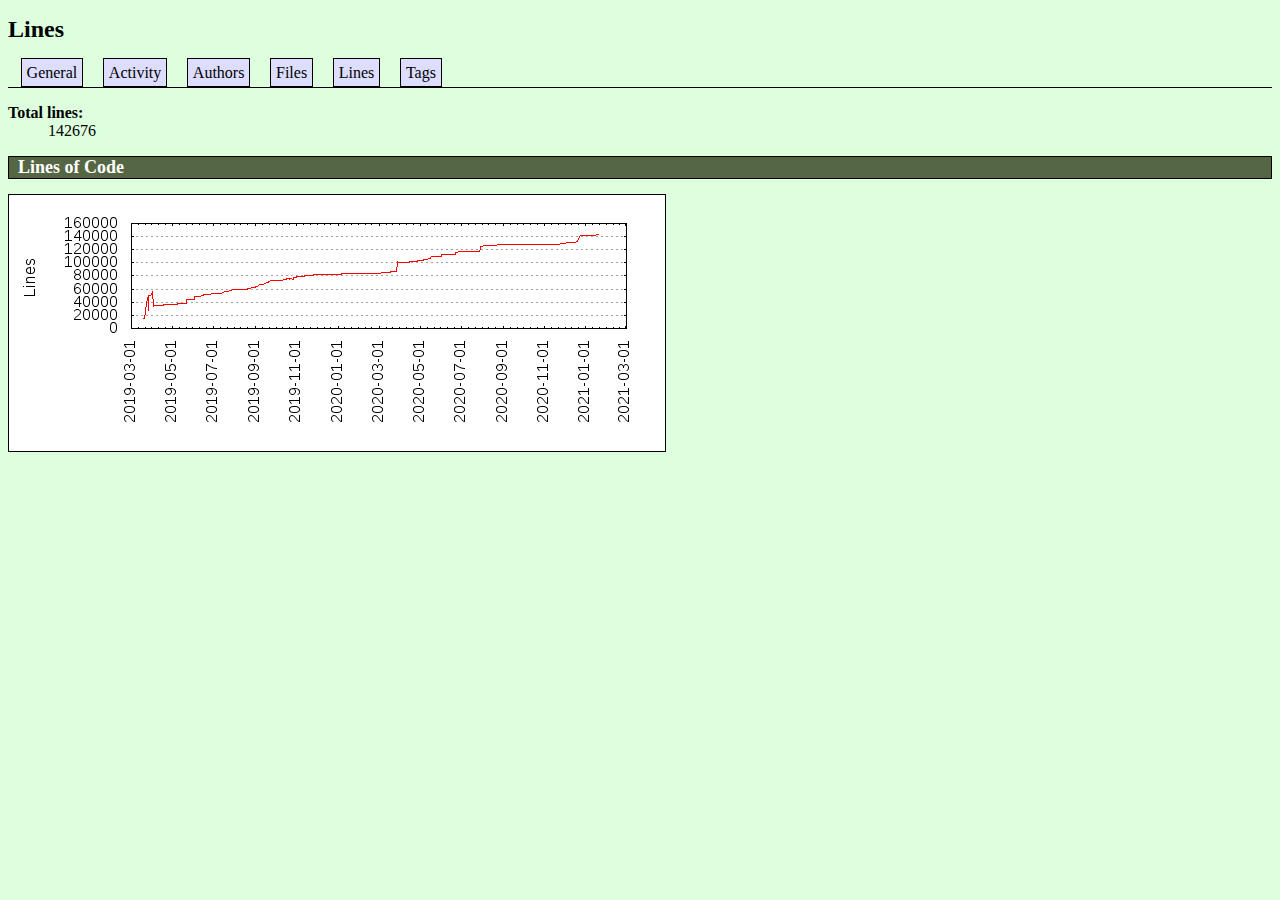
<file: gitstats/lines.html>
<!DOCTYPE html>
<html>
<head>
	<meta charset="UTF-8">
	<title>GitStats - drl_nav</title>
	<link rel="stylesheet" href="gitstats.css" type="text/css">
	<meta name="generator" content="GitStats ">
	<script type="text/javascript" src="sortable.js"></script>
</head>
<body>
<h1>Lines</h1>
<div class="nav">
<ul>
<li><a href="index.html">General</a></li>
<li><a href="activity.html">Activity</a></li>
<li><a href="authors.html">Authors</a></li>
<li><a href="files.html">Files</a></li>
<li><a href="lines.html">Lines</a></li>
<li><a href="tags.html">Tags</a></li>
</ul>
</div>
<dl>
<dt>Total lines</dt><dd>142676</dd></dl>

<h2 id="lines_of_code"><a href="#lines_of_code">Lines of Code</a></h2>

<img src="lines_of_code.png" alt="Lines of Code"></body></html>
</file>
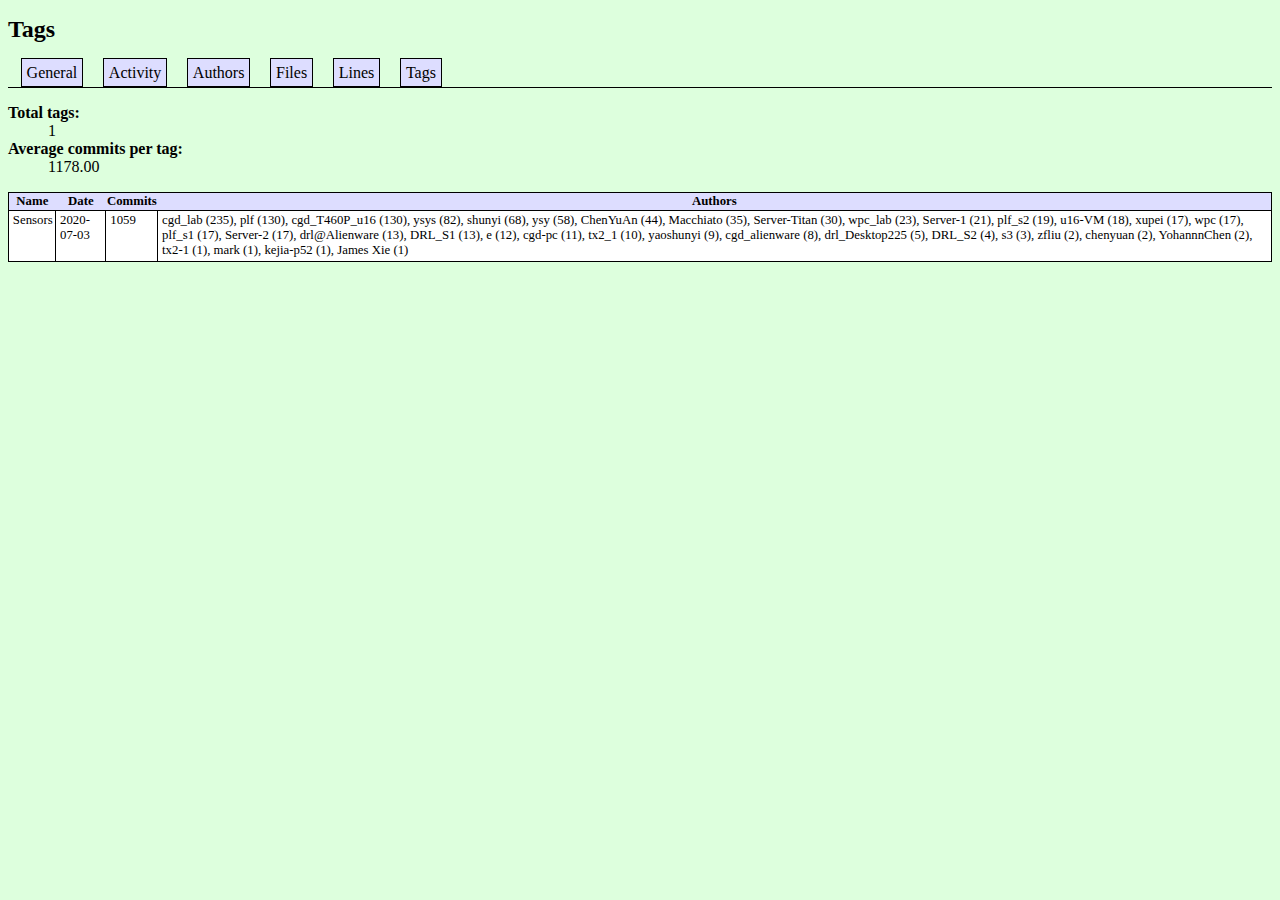
<file: gitstats/tags.html>
<!DOCTYPE html>
<html>
<head>
	<meta charset="UTF-8">
	<title>GitStats - drl_nav</title>
	<link rel="stylesheet" href="gitstats.css" type="text/css">
	<meta name="generator" content="GitStats ">
	<script type="text/javascript" src="sortable.js"></script>
</head>
<body>
<h1>Tags</h1>
<div class="nav">
<ul>
<li><a href="index.html">General</a></li>
<li><a href="activity.html">Activity</a></li>
<li><a href="authors.html">Authors</a></li>
<li><a href="files.html">Files</a></li>
<li><a href="lines.html">Lines</a></li>
<li><a href="tags.html">Tags</a></li>
</ul>
</div>
<dl><dt>Total tags</dt><dd>1</dd><dt>Average commits per tag</dt><dd>1178.00</dd></dl><table class="tags"><tr><th>Name</th><th>Date</th><th>Commits</th><th>Authors</th></tr><tr><td>Sensors</td><td>2020-07-03</td><td>1059</td><td>cgd_lab (235), plf (130), cgd_T460P_u16 (130), ysys (82), shunyi (68), ysy (58), ChenYuAn (44), Macchiato (35), Server-Titan (30), wpc_lab (23), Server-1 (21), plf_s2 (19), u16-VM (18), xupei (17), wpc (17), plf_s1 (17), Server-2 (17), drl@Alienware (13), DRL_S1 (13), e (12), cgd-pc (11), tx2_1 (10), yaoshunyi (9), cgd_alienware (8), drl_Desktop225 (5), DRL_S2 (4), s3 (3), zfliu (2), chenyuan (2), YohannnChen (2), tx2-1 (1), mark (1), kejia-p52 (1), James Xie (1)</td></tr></table></body></html>
</file>
<file: gitstats/gitstats.css>
/**
 * GitStats - default style
 */
body {
	color: black;
	background-color: #dfd;
}

dt {
	font-weight: bold;
	float: left;
	margin-right: 1em;
}

dt:after {
	content: ': ';
}

dd {
	display: block;
	clear: left;
}

table {
	border: 1px solid black;
	border-collapse: collapse;
	font-size: 80%;
	margin-bottom: 1em;
}

table.noborders {
	border: none;
}

table.noborders td {
	border: none;
}

.vtable {
	float: right;
	clear: both;
}

table.tags td {
	vertical-align: top;
}

td {
	background-color: white;
}

th {
	background-color: #ddf;
}

th a {
	text-decoration: none;
}

tr:hover {
	background-color: #ddf;
}

td {
	border: 1px solid black;
	padding: 0.2em;
	padding-left: 0.3em;
	padding-right: 0.2em;
}

/* Navigation bar; tabbed style */
.nav {
	border-bottom: 1px solid black;
	padding: 0.3em;
}

.nav ul {
	list-style-type: none;
	display: inline;
	margin: 0;
	padding: 0;
}

.nav li {
	display: inline;
}

.nav li a {
	padding: 0.3em;
	text-decoration: none;
	color: black;
	border: 1px solid black;
	margin: 0.5em;
	background-color: #ddf;
}

.nav li a:hover {
	background-color: #ddd;
	border-bottom: 1px solid #ddf;
}

img {
	border: 1px solid black;
	padding: 0.5em;
	background-color: white;
}

th img {
	border: 0px;
	padding: 0px;
	background-color: #ddf;
}

h1 a, h2 a {
	color: black;
	text-decoration: none;
}

h1:hover a:after,
h2:hover a:after {
	content: '¶';
	color: #555;
}

h1 {
	font-size: x-large;
}

h2 {
	background-color: #564;
	border: 1px solid black;
	padding-left: 0.5em;
	padding-right: 0.5em;
	color: white;
	font-size: large;
	clear: both;
}

h2 a {
	color: white;
}

.moreauthors {
	font-size: 80%;
}
</file>
